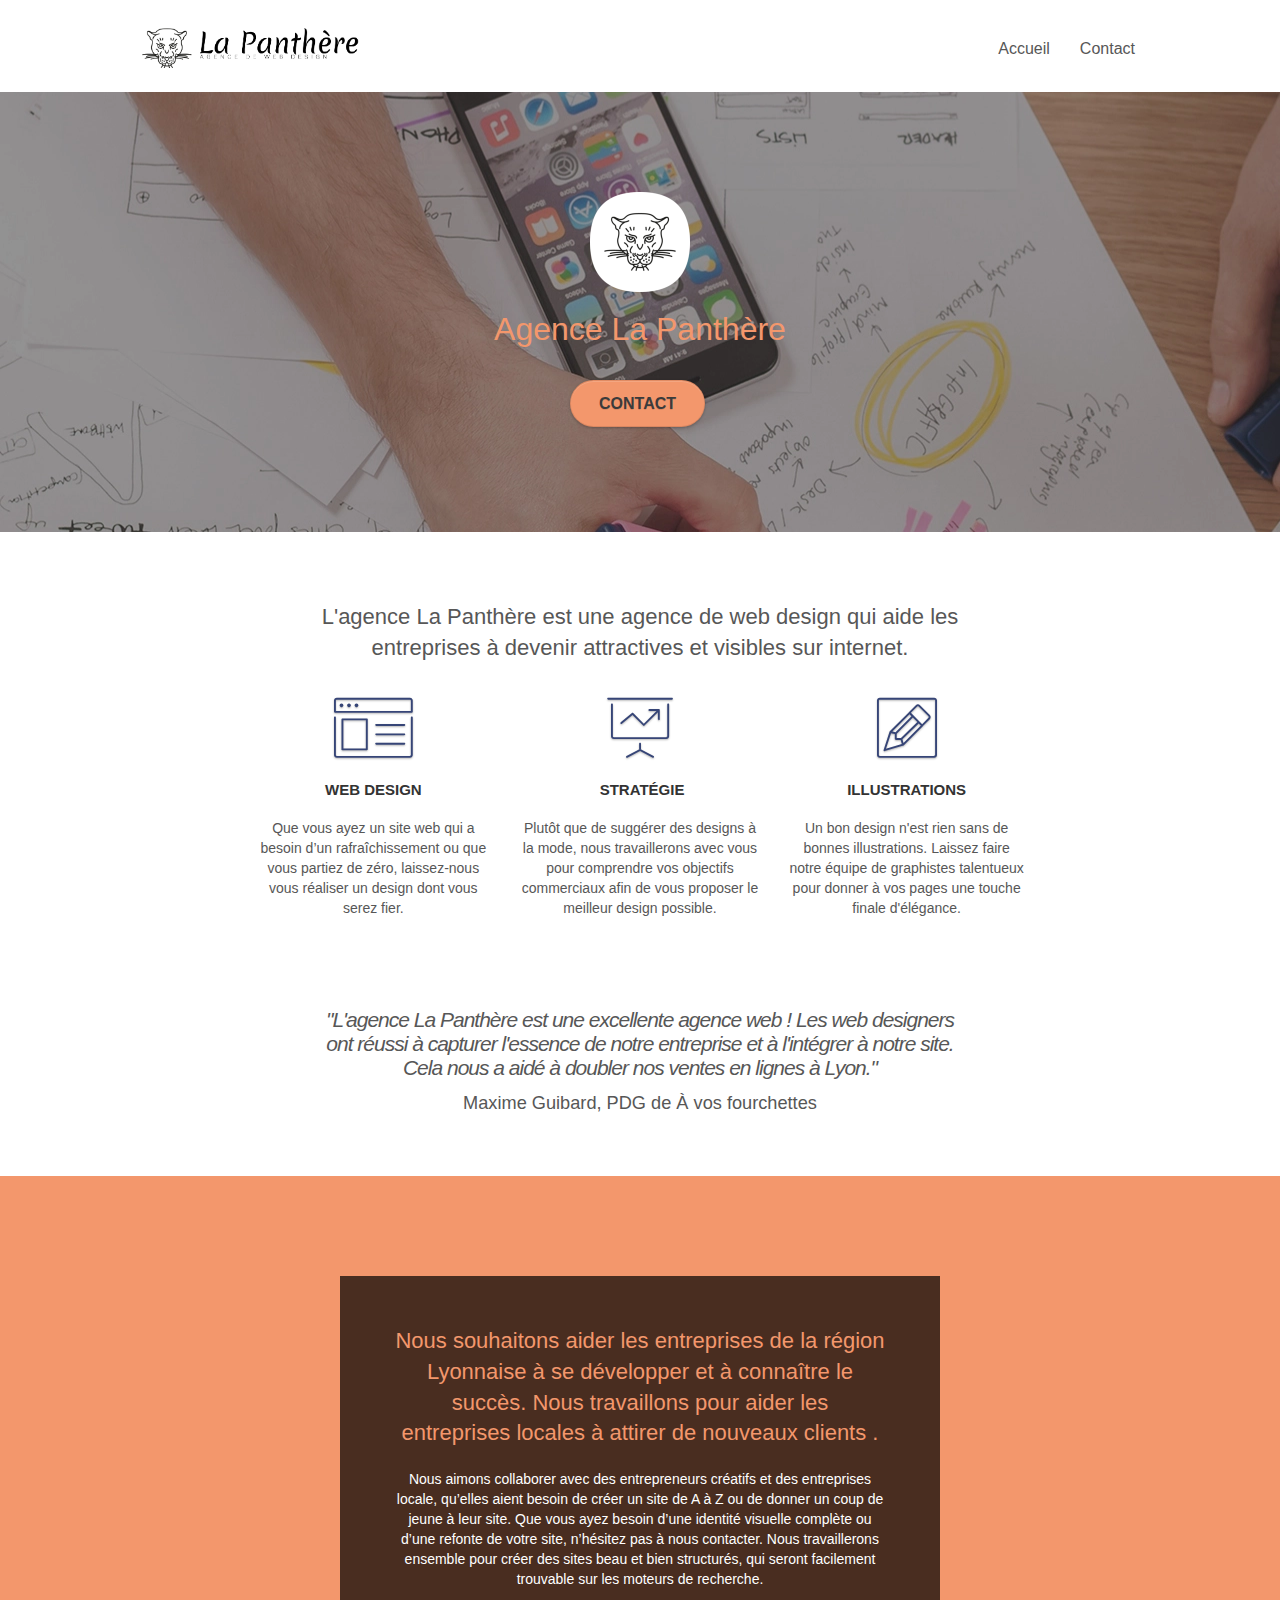
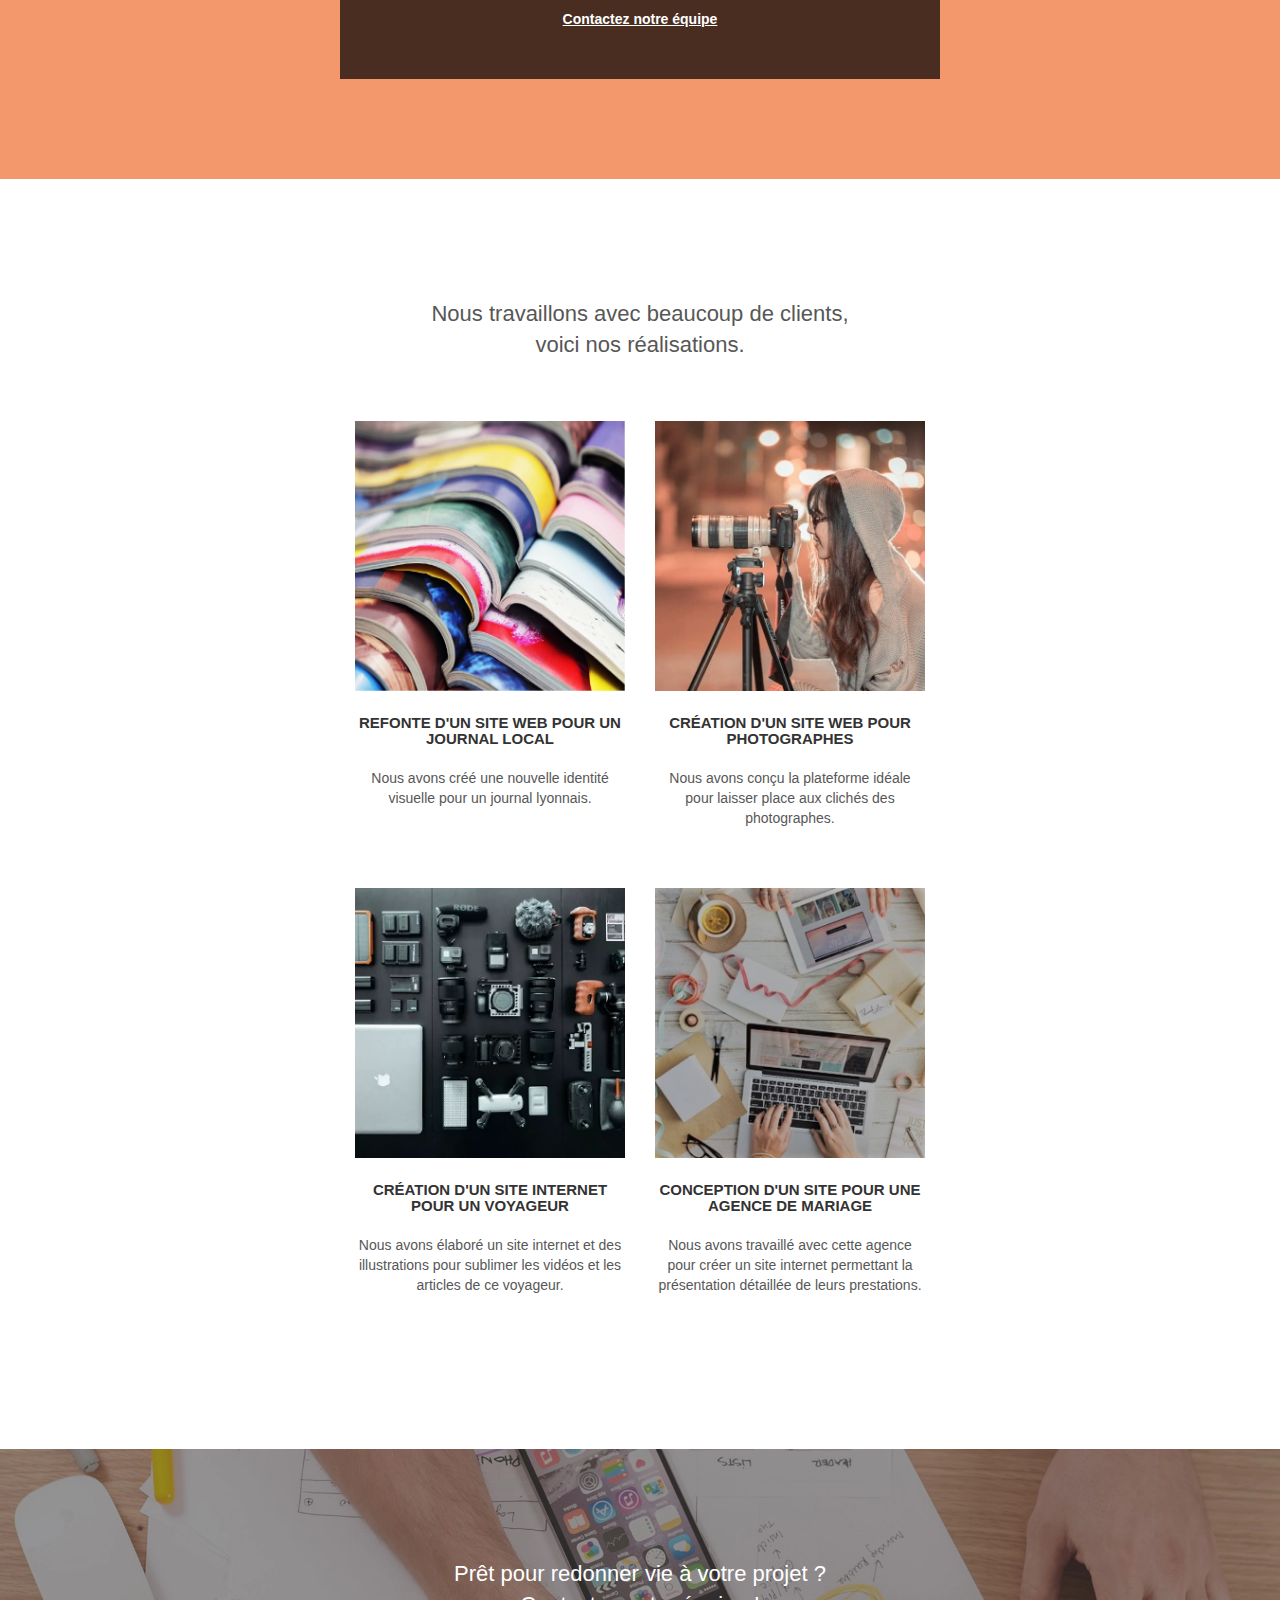
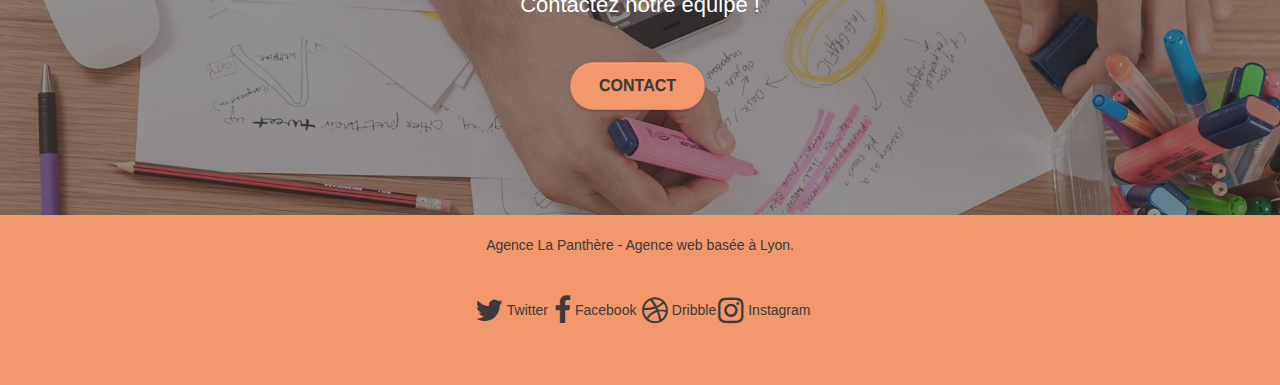
<file: index.html>
<!doctype html>
<html lang="fr">
<head>
	<meta charset="utf-8">
	<meta name="description" content="La Panthère est une entreprise de web design basée à Lyon. Nous créons des sites web professionnels et attrayants qui aident nos clients à atteindre leurs objectifs commerciaux. Nous proposons également des services de référencement naturel pour améliorer la visibilité de votre site sur les moteurs de recherche. Contactez-nous pour en savoir plus sur nos services de web design à Lyon.">
	<meta name="viewport" content="width=device-width, initial-scale=1.0, viewport-fit=cover">
	<link rel="shortcut icon" type="image/webp" href="img/favicon.ico">

	<link rel="stylesheet" type="text/css" href="css/bootstrap.min.css">
	<link rel="stylesheet" type="text/css" href="css/font-awesome.min.css">
	<link rel="stylesheet" type="text/css" href="css/et-line.min.css">
	<link rel="stylesheet" type="text/css" href="css/style.min.css">



	<title>La Panthère - Agence de web design</title>

    
<!-- Analytics -->
 
<!-- Analytics END -->
    
</head>
<body>
<!-- Principal conteneur -->
<div class="page-container">
    
<!-- bloc-0 -->
<header>
	<div class="bloc bgc-white l-bloc " id="bloc-0">
		<div class="container bloc-sm">

			<nav class="navbar row">
				<div class="navbar-header">
					<a class="navbar-brand" href="index.html"><img src="img/agence-la-panthere-monochrome.1.webp" alt="Logo la panthère, sous-titre agence de web design" height="40" /></a>
					<button id="nav-toggle" type="button" class="ui-navbar-toggle navbar-toggle" data-toggle="collapse" data-target=".navbar-1">
						<span class="sr-only">Toggle navigation</span><span class="icon-bar"></span><span class="icon-bar"></span><span class="icon-bar"></span>
					</button>
				</div>
				<div class="collapse navbar-collapse navbar-1 special-dropdown-nav">
					<ul class="site-navigation nav navbar-nav">
						<li>
							<a href="index.html" title="Retour à l'accueil du site">Accueil</a>
						</li>
						<li>
							<a href="contact.html" title="Vers la page de contact">Contact</a>
						</li>
					</ul>
				</div>
			</nav>
		</div>
	</div>
</header>
<!-- bloc-0 END -->

<!-- bloc-1-presentation -->
<main>
	<div class="bloc bgc-dark-slate-blue bg-banniere d-bloc bg-t-edge bloc-bg-texture b-parallax" id="bloc-1-hero">
		<div class="container bloc-lg">
			<div class="row tight-width-whitespace">
				<div class="col-sm-12">
					<img src="img/logo.1.webp" class="center-block image-resize-mode" width="100" alt="Logo simple La Panthère" />
					<h1 class="text-center hero-bloc-text tc-white ">
						Agence La Panthère
					</h1>
					<div class="text-center">
						<a href="contact.html" class="btn btn-lg btn-clean btn-rd cta-hero btn-atomic-tangerine" id="cta-hero">Contact</a>
					</div>
				</div>
			</div>
		</div>
	</div>
	<!-- bloc-1-presentation END -->

	<!-- bloc-2-services -->
	<div class="bloc bgc-white l-bloc" id="bloc-2-services">
		<div class="container bloc-md">
			<div class="row">
				<div class="col-sm-12 text-center">
					<h2>L'agence La Panthère est une agence de web design qui aide les <br> entreprises à devenir attractives et visibles sur internet.</h2>
				</div>
			</div>
			<div class="row voffset-lg med-width-whitespace">
				<div class="col-sm-4">
					<div class="text-center">
						<span class="et-icon-browser sm-shadow icon-dark-slate-blue icons icon-lg"></span>
					</div>
					<h3 class="mg-md text-center">
						Web design
					</h3>
					<p class="text-center ">
						Que vous ayez un site web qui a besoin d&rsquo;un rafraîchissement ou que vous partiez de zéro, laissez-nous vous réaliser un design dont vous serez fier.
					</p>
				</div>
				<div class="col-sm-4">
					<div class="text-center">
						<span class="et-icon-presentation sm-shadow icon-dark-slate-blue icons icon-lg"></span>
					</div>
					<h3 class="mg-md text-center">
						&nbsp;Stratégie
					</h3>
					<p class="text-center ">
						Plutôt que de suggérer des designs à la mode, nous travaillerons avec vous pour comprendre vos objectifs commerciaux afin de vous proposer le meilleur design possible.<br>
					</p>
				</div>
				<div class="col-sm-4">
					<div class="text-center">
						<span class="et-icon-edit sm-shadow icon-dark-slate-blue icons icon-lg"></span>
					</div>
					<h3 class="mg-md text-center">
						Illustrations
					</h3>
					<p class="text-center ">
						Un bon design n'est rien sans de bonnes illustrations. Laissez faire notre équipe de graphistes talentueux pour donner à vos pages une touche finale d'élégance.
					</p>
				</div>
			</div>
			<div class="row voffset-lg voffset">
				<div class="col-xs-12 col-md-8 col-md-offset-2 text-center">
					<p class="citation">"L'agence La Panthère est une excellente agence web ! Les web designers ont réussi à capturer l'essence de notre entreprise et à l'intégrer à notre site. Cela nous a aidé à doubler nos ventes en lignes à Lyon."</p>
					<p class="author">Maxime Guibard, PDG de À vos fourchettes</p>
				</div>
			</div>
		</div>
	</div>
	<!-- bloc-2-services END -->

	<!-- bloc-3-what-i-do -->
	<div class="bloc tc-white bgc-atomic-tangerine bg-presentation d-bloc bloc-bg-texture texture-paper b-parallax" id="bloc-3-what-i-do">
		<div class="container bloc-lg">
			<div class="row tight-width-whitespace black-background">
				<div class="col-sm-12">
					<h2 class="mg-md text-center tc-white">
						Nous souhaitons aider les entreprises de la région Lyonnaise à se développer et à connaître le succès. Nous travaillons pour aider les entreprises locales à attirer de nouveaux clients .<br>
					</h2>
					<p class="text-center white">
						Nous aimons collaborer avec des entrepreneurs créatifs et des entreprises locale, qu’elles aient besoin de créer un site de A à Z ou de donner un coup de jeune à leur site. Que vous ayez besoin d’une identité visuelle complète ou d’une refonte de votre site, n’hésitez pas à nous contacter. Nous travaillerons ensemble pour créer des sites beau et bien structurés, qui seront facilement trouvable sur les moteurs de recherche. <br><br><a class="ltc-white bold-link" href="contact.html">Contactez notre équipe</a><br>
					</p>
				</div>
			</div>
		</div>
	</div>
	<!-- bloc-3-what-i-do END -->

	<!-- bloc-4-portfolio -->
	<div class="bloc bgc-white bg-lines-h2-bg bg-repeat l-bloc" id="bloc-4-portfolio">
		<div class="container bloc-lg">
			<div class="row">
				<div class="col-sm-12 text-center">
					<h2>Nous travaillons avec beaucoup de clients,<br>voici nos réalisations.</h2>
				</div>
			</div>
			<div class="row tight-width-whitespace portfolio-row">
				<div class="col-sm-6">
					<a href="#" data-lightbox="img/1.1.webp" data-gallery-id="gallery-1" data-caption="Refonte d'un site web pour un journal local" data-frame="snapshot-lb"><img src="img/1.1.webp" loading="lazy" alt="Plusieurs journaux de couleurs differentes ouverts et empilés" class="img-responsive portfolio-thumb" /></a>
					<h3 class="mg-md text-center">
						Refonte d'un site web pour un journal local
					</h3>
					<p class="text-center">
						Nous avons créé une nouvelle identité visuelle pour un journal lyonnais.
					</p>
				</div>
				<div class="col-sm-6">
					<a href="#" data-lightbox="img/2.1.webp" data-gallery-id="gallery-1" data-caption="Création d'un site web pour photographes" data-frame="snapshot-lb"><img src="img/2.1.webp" loading="lazy" class="img-responsive portfolio-thumb" alt="Une photographe prend une photo à l'aide d'un trepied" /></a>
					<h3 class="mg-md text-center">
						Création d'un site web pour photographes
					</h3>
					<p class="text-center">
						Nous avons conçu la plateforme idéale pour laisser place aux clichés des photographes.
					</p>
				</div>
			</div>
			<div class="row tight-width-whitespace portfolio-row">
				<div class="col-sm-6">
					<a href="#" data-lightbox="img/3.1.webp" data-gallery-id="gallery-1" data-caption="Création d'un site internet pour un voyageur" data-frame="snapshot-lb"><img src="img/3.1.webp" loading="lazy" class="img-responsive portfolio-thumb" alt="De nombreux appareils photos, drones, ordinateurs et autres sont exposés"/></a>
					<h3 class="mg-md text-center">
						Création d'un site internet pour un voyageur
					</h3>
					<p class="text-center">
						Nous avons élaboré un site internet et des illustrations pour sublimer les vidéos et les articles de ce voyageur.
					</p>
				</div>
				<div class="col-sm-6">
					<a href="#" data-lightbox="img/4.1.webp" data-gallery-id="gallery-1" data-caption="Conception d'un site pour une agence de mariage" data-frame="snapshot-lb"><img src="img/4.1.webp" loading="lazy" class="img-responsive portfolio-thumb" alt="Deux personnes travaillent à la conception d'un site pour une agence de mariage grâce à un pc et une tablette" /></a>
					<h3 class="mg-md text-center">
						Conception d'un site pour une agence de mariage
					</h3>
					<p class="text-center">
						Nous avons travaillé avec cette agence pour créer un site internet permettant la présentation détaillée de leurs prestations.
					</p>
				</div>
			</div>
		</div>
	</div>
	<!-- bloc-4-portfolio END -->

	<!-- bloc-5-cta -->
	<div class="bloc bgc-dark-slate-blue bg-banniere d-bloc bloc-bg-texture texture-paper" id="bloc-5-cta">
		<div class="container bloc-lg">
			<div class="row">
				<h2 class="mg-md text-center ltc-white">
					Prêt pour redonner vie à votre projet ?<br>Contactez notre équipe !
				</h2>
				<div class="col-sm-12 text-center">
					<a href="contact.html" class="btn btn-atomic-tangerine btn-clean btn-rd btn-lg cta-hero">Contact</a>
				</div>
			</div>
		</div>
	</div>
</main>
<!-- bloc-5-cta END -->

<!-- Footer - bloc-8 -->
<footer>
	<div class="bloc bgc-atomic-tangerine d-bloc" id="bloc-8">
		<div class="container bloc-sm">
			<div class="row">
				<div class="col-sm-12">
					<p class="text-center">
						Agence La Panthère - Agence web basée à Lyon.
					</p>
					<div class="row row-no-gutters social">
						<div class="col-sm-3">
							<div class="text-center">
								<a class="social" href="https://twitter.com" title="Notre réseau social Twitter" target="_blank"><span class="fa fa-twitter icon-md"></span>Twitter</a>
							</div>
						</div>
						<div class="col-sm-3">
							<div class="text-center">
								<a class="social" href="https://facebook.com" title="Notre réseau social Facebook" target="_blank"><span class="fa fa-facebook icon-md"></span>Facebook</a>
							</div>
						</div>
						<div class="col-sm-3">
							<div class="text-center">
								<a class="social" href="https://dribbble.com/" title="Notre réseau social Dribble" target="_blank"><span class="fa fa-dribbble icon-md"></span>Dribble</a>
							</div>
						</div>
						<div class="col-sm-3">
							<div class="text-center">
								<a class="social" href="https://www.instagram.com/" title="Notre réseau social Instagram" target="_blank"><span class="fa fa-instagram icon-md"></span>Instagram</a>
							</div>
						</div>
					</div>
				</div>
			</div>
		</div>
	</div>
</footer>
<!-- Footer - bloc-8 END -->

</div>
<!-- Principal conteneur END -->
    
<!--moved js scripts to improve performances-->
<script src="./js/jquery-2.1.0.min.js" defer></script>
<script src="./js/bootstrap.min.js" defer></script>
<script src="./js/blocs.min.js" defer></script>
<script src="./js/jquery.touchSwipe.min.js" defer></script>

</body>
</html>
</file>
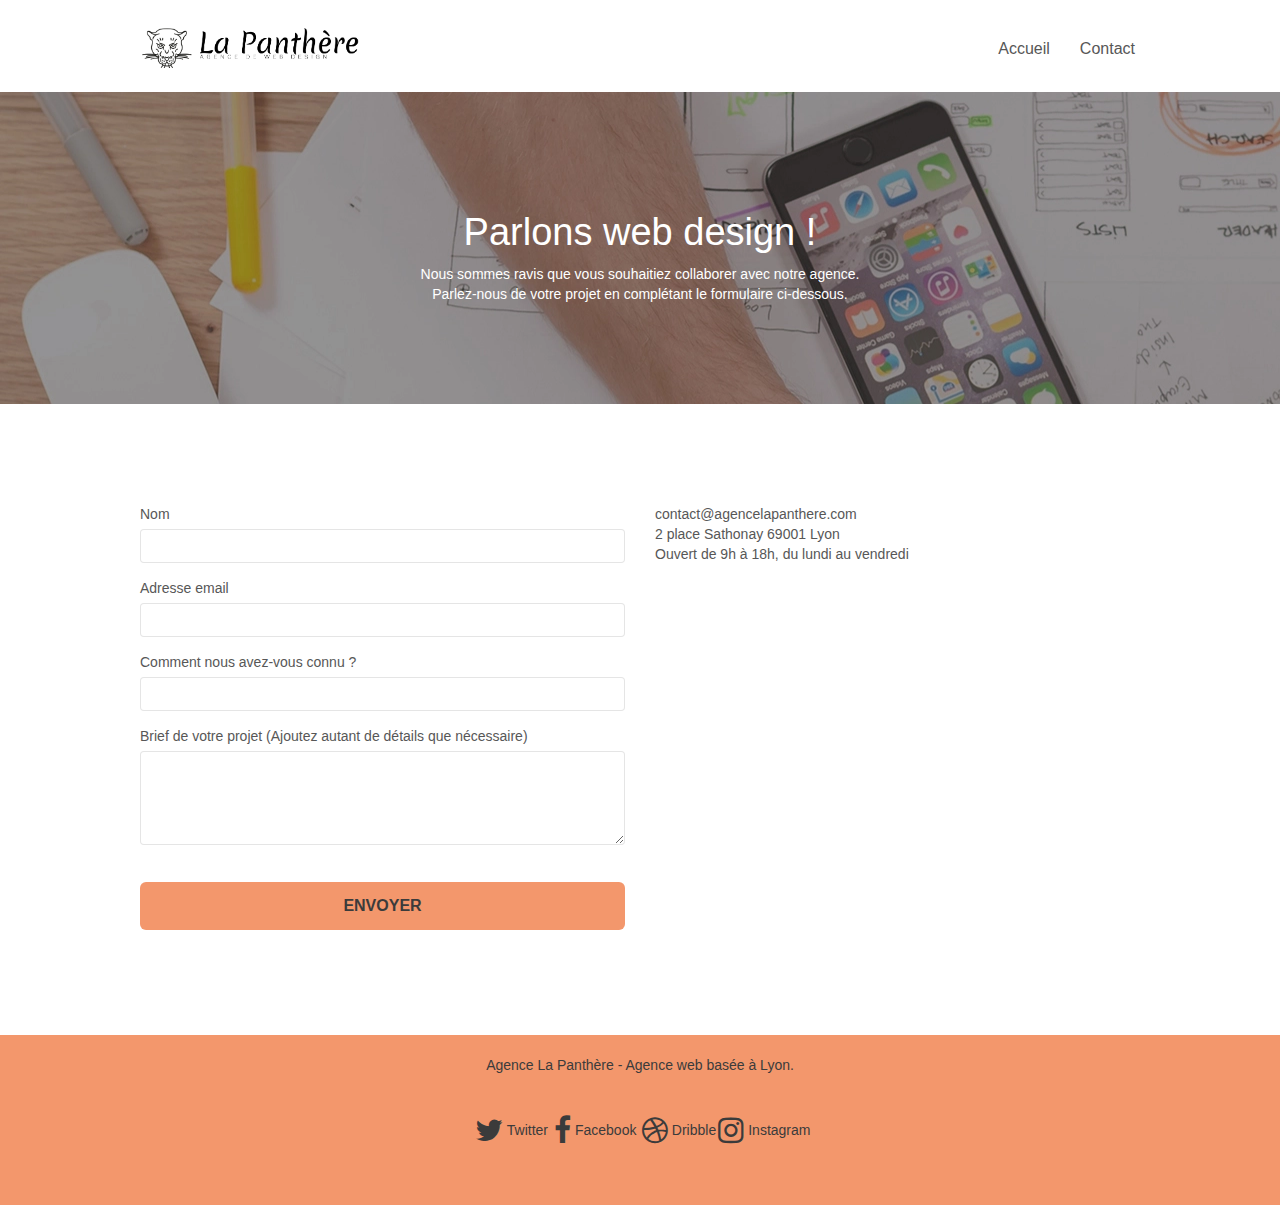
<file: contact.html>
<!doctype html>
<html lang="fr">
<head>
	<meta charset="utf-8">
	<meta name="description" content="La Panthère est une entreprise de web design basée à Lyon. Nous créons des sites web professionnels et attrayants qui aident nos clients à atteindre leurs objectifs commerciaux. Nous proposons également des services de référencement naturel pour améliorer la visibilité de votre site sur les moteurs de recherche. Contactez-nous pour en savoir plus sur nos services de web design à Lyon.">
	<meta name="viewport" content="width=device-width, initial-scale=1.0, viewport-fit=cover">
	<link rel="shortcut icon" type="image/webp" href="img/favicon.ico">

	<link rel="stylesheet" type="text/css" href="css/bootstrap.min.css">
	<link rel="stylesheet" type="text/css" href="css/font-awesome.min.css">
	<link rel="stylesheet" type="text/css" href="css/et-line.min.css">
	<link rel="stylesheet" type="text/css" href="css/style.min.css">

	<title>La Panthère - Contact</title>

    
<!-- Analytics -->
 
<!-- Analytics END -->
    
</head>
<body>
<!-- Principal conteneur -->
<div class="page-container">
    
<!-- bloc-0 -->
<header>
	<div class="bloc bgc-white l-bloc " id="bloc-0">
		<div class="container bloc-sm">
			<nav class="navbar row">
				<div class="navbar-header">
					<a class="navbar-brand" href="index.html"><img src="img/agence-la-panthere-monochrome.1.webp" alt="atlanta web design logo" height="40" /></a>
					<button id="nav-toggle" type="button" class="ui-navbar-toggle navbar-toggle" data-toggle="collapse" data-target=".navbar-1">
						<span class="sr-only">Toggle navigation</span><span class="icon-bar"></span><span class="icon-bar"></span><span class="icon-bar"></span>
					</button>
				</div>
				<div class="collapse navbar-collapse navbar-1 special-dropdown-nav">
					<ul class="site-navigation nav navbar-nav">
						<li>
							<a href="index.html" title="Vers la page d'accueil du site">Accueil</a>
						</li>
						<li>
							<a href="contact.html" title="Vers la page de contact du site">Contact</a>
						</li>
					</ul>
				</div>
			</nav>
		</div>
	</div>
</header>
<!-- bloc-0 END -->

<!-- bloc-6 -->
<main>
	<div class="bloc bg-banniere bg-repeat bgc-atomic-tangerine d-bloc bloc-bg-texture" id="bloc-6">
		<div class="container bloc-lg">
			<div class="row">
				<div class="col-sm-12">
					<h1 class="text-center ltc-white hero-bloc-text">
						Parlons web design !
					</h1>
					<p class="text-center ltc-white mg-lg tight-width-whitespace">
						Nous sommes ravis que vous souhaitiez collaborer avec notre agence.<br>
						Parlez-nous de votre projet en complétant le formulaire ci-dessous.
					</p>
				</div>
			</div>
		</div>
	</div>
	<!-- bloc-6 END -->

	<!-- bloc-7 -->
	<div class="bloc bgc-white l-bloc" id="bloc-7">
		<div class="container bloc-lg">
			<div class="row">
				<div class="col-sm-6">
					<form id="form_1" novalidate data-success-msg="Your message has been sent." data-fail-msg="Sorry it seems that our mail server is not responding, Sorry for the inconvenience!">
						<div class="form-group">
							<label>
								Nom
							</label>
							<input id="name" class="form-control" required title="Entrez votre nom" />
						</div>
						<div class="form-group">
							<label for="email">
								Adresse email
							</label>
							<input id="email" class="form-control" type="email" required title="Veuillez entrer votre adresse e-mail" />
						</div>
						<div class="form-group">
							<label for="input_504">
								Comment nous avez-vous connu ?
							</label>
							<input class="form-control" type="email" required id="input_504" title="Dites-nous comment vous nous avez connus"/>
						</div>
						<div class="form-group">
							<label for="message">
								Brief de votre projet (Ajoutez autant de détails que nécessaire)<br>
							</label><textarea id="message" class="form-control" rows="4" cols="50" required title="Veuillez entrer un bref de votre projet avec autant de détails que nécessaire"></textarea>
						</div> 
						<button class="bloc-button btn btn-lg btn-block cta-hero btn-atomic-tangerine" type="submit" title="Envoyer le formulaire">
							Envoyer
						</button>
					</form>
				</div>
				<div class="col-sm-6">
					<p>
						contact@agencelapanthere.com<br>2 place Sathonay 69001 Lyon<br>Ouvert de 9h à 18h, du lundi au vendredi<br>
					</p>
				</div>
			</div>
		</div>
	</div>
</main>
<!-- bloc-7 END -->

<!-- ScrollToTop Button -->
<a class="bloc-button btn btn-d scrollToTop" onclick="scrollToTarget('1')"><span class="fa fa-chevron-up"></span></a>
<!-- ScrollToTop Button END-->


<!-- Footer - bloc-8 -->
<footer>
	<div class="bloc bgc-atomic-tangerine d-bloc" id="bloc-8">
		<div class="container bloc-sm">
			<div class="row">
				<div class="col-sm-12">
					<p class="text-center">
						Agence La Panthère - Agence web basée à Lyon.<br>
					</p>
					<div class="row row-no-gutters social">
						<div class="col-sm-3">
							<div class="text-center">
								<a class="social" href="https://twitter.com" aria-label="twitter" title="vers notre twitter"><span class="fa fa-twitter icon-md"></span>Twitter</a>
							</div>
						</div>
						<div class="col-sm-3">
							<div class="text-center">
								<a class="social" href="https://www.facebook.com" aria-label="facebook" title="vers notre facebook"><span class="fa fa-facebook icon-md"></span>Facebook</a>
							</div>
						</div>
						<div class="col-sm-3">
							<div class="text-center ">
								<a class="social" href="https://dribbble.com" aria-label="dribbble" title="vers notre dribbble"><span class="fa fa-dribbble icon-md"></span>Dribble</a>
							</div>
						</div>
						<div class="col-sm-3">
							<div class="text-center ">
								<a class="social" href="https://www.instagram.com" aria-label="instagram" title="vers notre instagram"><span class="fa fa-instagram icon-md"></span>Instagram</a>
							</div>
						</div>
					</div>
				</div>
			</div>
		</div>
	</div>
</footer>
<!-- Footer - bloc-8 END -->

</div>
<!-- Principal conteneur END -->
    
<!-- scrips js delayed -->
<script src="./js/jquery-2.1.0.min.js" defer></script>
<script src="./js/bootstrap.min.js" defer></script>
<script src="./js/blocs.min.js" defer></script>
<script src="./js/jqBootstrapValidation.min.js" defer></script>
<script src="./js/formHandler.min.js" defer></script>

</body>
</html>
</file>
<file: css/style.min.css>
.d-bloc .navbar-toggle .icon-bar,body{background:#fff}.bloc .container,.row.row-no-gutters>[class*=" col-"],.row.row-no-gutters>[class^=col-]{padding-right:0;padding-left:0}.nav-center .navbar-brand img,body{margin:0}.nav-invert .navbar .nav,.nav>li{float:left}a,button{outline:0!important}.scrollToTop,a,button{transition:.3s ease-in-out}.text-center,a[data-lightbox]{text-align:center}body{padding:0;overflow-x:hidden;-webkit-font-smoothing:antialiased;-moz-osx-font-smoothing:grayscale}a:hover{text-decoration:none;cursor:pointer}#page-loading-blocs-notifaction{position:fixed;top:0;bottom:0;width:100%;z-index:100000;background:url("img/pageload-spinner.gif") center center no-repeat #fff}.bloc{width:100%;clear:both;background:50% 50%/cover no-repeat;padding:0 50px;-webkit-background-size:cover;-moz-background-size:cover;-o-background-size:cover;position:relative}.bloc-lg{padding:100px 50px}.bloc-md{padding:50px}.bloc-sm{padding:20px 50px}.bg-b-edge,.bg-bl-edge,.bg-br-edge,.bg-center,.bg-l-edge,.bg-r-edge,.bg-repeat,.bg-t-edge,.bg-tl-edge,.bg-tr-edge{-webkit-background-size:auto!important;-moz-background-size:auto!important;-o-background-size:auto!important;background-size:auto!important}.bg-repeat,.nav>li a:focus,.nav>li a:hover{background:0 0}.bg-t-edge{background:top no-repeat}.bloc-bg-texture::before{content:"";background-size:2px 2px;position:absolute;top:0;bottom:0;left:0;right:0}.nav>li>.dropdown a,.navbar-toggle:hover{background:0 0!important}.b-parallax{background-attachment:fixed}.d-bloc{color:rgba(255,255,255,.7)}.d-bloc button:hover{color:rgba(255,255,255,.9)}.d-bloc .icon-round,.d-bloc .icon-rounded,.d-bloc .icon-semi-rounded-a,.d-bloc .icon-semi-rounded-b,.d-bloc .icon-square{border-color:rgba(255,255,255,.9)}.d-bloc .divider-h span{border-color:rgba(255,255,255,.2)}.d-bloc .a-btn,.d-bloc .navbar a,.d-bloc .navbar-brand,.d-bloc a .icon-lg,.d-bloc a .icon-md,.d-bloc a .icon-sm,.d-bloc a .icon-xl,.d-bloc h1 a,.d-bloc h2 a,.d-bloc h3 a,.d-bloc h4 a,.d-bloc h5 a,.d-bloc h6 a,.d-bloc p a{color:rgba(255,255,255,.6)}.d-bloc .a-btn:hover,.d-bloc .navbar a:hover,.d-bloc .navbar-brand:hover,.d-bloc a:hover .icon-lg,.d-bloc a:hover .icon-md,.d-bloc a:hover .icon-sm,.d-bloc a:hover .icon-xl,.d-bloc h1 a:hover,.d-bloc h2 a:hover,.d-bloc h3 a:hover,.d-bloc h4 a:hover,.d-bloc h5 a:hover,.d-bloc h6 a:hover,.d-bloc p a:hover{color:#fff}.d-bloc .btn-wire,.d-bloc .btn-wire:hover{color:#fff;border-color:#fff}.d-bloc .panel icon,.l-bloc .icon-round,.l-bloc .icon-rounded,.l-bloc .icon-semi-rounded-a,.l-bloc .icon-semi-rounded-b,.l-bloc .icon-square{border-color:rgba(0,0,0,.7)}.d-bloc .panel,.l-bloc{color:rgba(0,0,0,.5)}.d-bloc .panel button:hover,.l-bloc button:hover{color:rgba(0,0,0,.7)}.d-bloc .panel .divider-h span,.l-bloc .divider-h span{border-color:rgba(0,0,0,.1)}.d-bloc .panel .a-btn,.l-bloc .a-btn,.l-bloc .navbar a,.l-bloc .navbar-brand,.l-bloc .navbar-toggle .icon-bar,.l-bloc a .icon-lg,.l-bloc a .icon-md,.l-bloc a .icon-sm,.l-bloc a .icon-xl,.l-bloc h1 a,.l-bloc h2 a,.l-bloc h3 a,.l-bloc h4 a,.l-bloc h5 a,.l-bloc h6 a,.l-bloc p a{color:rgba(0,0,0,.6)}.d-bloc .panel .a-btn:hover,.l-bloc .a-btn:hover,.l-bloc .navbar a:hover,.l-bloc .navbar-brand:hover,.l-bloc a:hover .icon-lg,.l-bloc a:hover .icon-md,.l-bloc a:hover .icon-sm,.l-bloc a:hover .icon-xl,.l-bloc h1 a:hover,.l-bloc h2 a:hover,.l-bloc h3 a:hover,.l-bloc h4 a:hover,.l-bloc h5 a:hover,.l-bloc h6 a:hover,.l-bloc p a:hover{color:#000}.d-bloc .panel .btn-wire,.d-bloc .panel .btn-wire:hover,.l-bloc .btn-wire,.l-bloc .btn-wire:hover{color:rgba(0,0,0,.7);border-color:rgba(0,0,0,.3)}.voffset{margin-top:30px}.voffset-lg{margin-top:80px}.row-no-gutters{margin-right:0;margin-left:0}#bloc-1-hero h1{font-size:32px}.navbar{margin-bottom:0;z-index:1}.navbar-brand{height:auto;padding:3px 15px;font-size:25px;font-weight:600;line-height:44px}.navbar-brand img{max-height:200px;margin:0 5px 0 0;display:inline}.navbar-brand img[src$=svg]{min-width:100px}.navbar .nav{padding-top:2px;margin-right:-16px;float:right;z-index:1}.nav>li{margin-top:4px;font-size:16px}.navbar-nav .open .dropdown-menu>li>a{text-align:inherit}.navbar-toggle{margin:10px 10px 0 0;border:0}.mg-lg,.mg-md{margin-top:10px}.navbar-toggle .icon-bar{background-color:rgba(0,0,0,.5);width:26px}.nav-invert .navbar-brand,.nav-invert .navbar-header{float:right;position:relative;z-index:2}.citation{font-style:italic;font-size:1.5em;letter-spacing:-1px;line-height:24px}.author{font-size:1.3em}.col-sm-12{width:100%;place-items:center}footer .social,footer .social .icon-md,footer p{color:#3b3b3b!important;justify-content:center}.ltc-atomic-tangerine,.nav>li a:hover,.tc-white{color:#f3976c!important}@media (min-width:768px){.site-navigation{position:absolute;top:50%;right:20px;transform:translate(0,-50%);-webkit-transform:translateY(-50%)}.nav>li .dropdown-menu a,.nav>li .dropdown-menu a:hover{color:#484848}.nav-invert .site-navigation{left:0;right:0}.nav-center{text-align:center}.nav-center .navbar-header{width:100%}.nav-center .nav>li,.nav-center .navbar-brand,.nav-center .navbar-header{float:none;display:inline-block}.nav-center .site-navigation{position:relative;width:100%;right:0;margin-right:0;margin-top:20px}.nav-center.mini-nav .navbar-toggle{float:none;margin:10px auto 0}}.nav>li>.dropdown a{display:block;padding:14px 15px}nav .caret{margin:0 5px}.dropdown-menu .dropdown-menu{top:-8px;left:100%}.dropdown-menu .dropmenu-flow-right{top:100%;left:0;margin-left:-1px;border-top-left-radius:0;border-top-right-radius:0}.dropdown-menu .dropdown span{border:4px solid #000;border-top-color:transparent;border-right-color:transparent;border-bottom-color:transparent;margin:6px -5px 0 0!important;float:right}.mg-md{margin-bottom:20px}.mg-lg{margin-bottom:40px}.btn{margin:0 5px 5px 0}.btn.pull-right{margin:0 0 5px 5px}.btn-d,.btn-d:focus,.btn-d:hover{color:#fff;background:rgba(0,0,0,.3)}.close-lightbox,.lightbox-caption,.next-lightbox,.prev-lightbox{background:rgba(0,0,0,.5);position:absolute}.btn-rd{border-radius:40px}.btn-clean{border:1px solid rgba(0,0,0,.08);border-bottom-color:rgba(0,0,0,.1);text-shadow:0 1px 0 rgba(0,0,1,.1);box-shadow:0 1px 3px rgba(0,0,1,.25),inset 0 1px 0 0 rgba(255,255,255,.15)}.icon-md{font-size:30px!important}.icon-lg{font-size:60px!important}.showScrollTop,p{font-size:14px}.sm-shadow{text-shadow:0 1px 2px rgba(0,0,0,.3)}.panel-sq,.panel-sq .panel-footer,.panel-sq .panel-heading{border-radius:0}.panel-rd{border-radius:30px}.panel-rd .panel-heading{border-radius:29px 29px 0 0}.panel-rd .panel-footer{border-radius:0 0 29px 29px}.form-control{border-color:rgba(0,0,0,.1);box-shadow:none}.scrollToTop{width:40px;height:40px;position:fixed;bottom:20px;right:20px;opacity:0;z-index:500}.scrollToTop span{margin-top:6px}.showScrollTop{opacity:1}a[data-lightbox]{position:relative;display:block}a[data-lightbox]:hover::before{content:"+";font-family:HelveticaNeue-Light,"Helvetica Neue Light","Helvetica Neue",Helvetica,Arial;font-size:32px;width:50px;height:50px;margin-left:-25px;border-radius:50%;background:rgba(0,0,0,.6);color:#fff;font-weight:100;z-index:1;position:absolute;top:50%;transform:translateY(-50%);-webkit-transform:translateY(-50%)}a[data-lightbox]:hover img{opacity:.6;-webkit-animation-fill-mode:none;animation-fill-mode:none}#lightbox-modal{display:flex;align-items:center}#lightbox-modal .modal-dialog{width:90%;max-width:900px;margin:0 auto}#lightbox-modal .modal-dialog img{max-height:90vh;margin:0 auto}.lightbox-caption{padding:20px;color:#fff;left:15px;right:15px;bottom:5px}.close-lightbox{color:#fff;font-size:30px;top:20px;right:20px;z-index:20;border:none;line-height:30px;padding:0 9px 5px;opacity:.3}.close-lightbox:hover,.next-lightbox:hover,.prev-lightbox:hover{opacity:1;color:#fff}.next-lightbox,.prev-lightbox{font-size:20px;color:rgba(255,255,255,.9);transition:.2s ease-in-out;top:45%;z-index:1;opacity:.4}.next-lightbox{padding:6px 8px 1px 13px;right:25px}.prev-lightbox{padding:6px 13px 1px 10px;left:25px}.snapshot-lb .modal-body{padding-bottom:45px}.snapshot-lb .lightbox-caption{padding:0;color:rgba(0,0,0,.5);background:0 0}.btn,a,h1,h2,h3,h4,h5,h6,label,p{font-family:helvetica;font-weight:400;color:#575757!important}h1,h3,h4{color:#333!important}.container{max-width:1000px}.hero-bloc-text{font-size:38px}.hero-bloc-text-sub{font-size:36px}.statement-bloc-text{line-height:26px;font-style:italic;font-size:20px;text-align:center;font-weight:lighter;max-width:520px;margin:auto}.cta-hero,h3{text-transform:uppercase;font-weight:700}.tight-width-whitespace{max-width:600px;margin:auto}.h1{font-size:20px;font-family:"Open Sans"}.cta-hero{margin-top:22px;color:#fff!important;padding:12px 28px;font-size:16px}.social{max-width:400px;margin:20px auto;display:flex;align-items:center;color:#3b3b3b!important;gap:4px}h2{font-size:22px;line-height:1.4em}h3{font-size:15px}.med-width-whitespace{max-width:800px;margin:auto;box-shadow:0 0 0 #000}.icons{margin-bottom:14px;margin-top:24px}.ltc-white,.white{color:#fff!important}.portfolio-thumb{margin-bottom:24px}.portfolio-row{margin-bottom:44px;margin-top:50px}.avatar{box-shadow:0 4px 9px rgba(0,0,0,.3)}.black-background{background-color:rgba(0,0,0,.7);padding:40px}.bold-link{font-weight:900;text-decoration:underline!important}.bgc-white{background-color:#fff}.bgc-dark-slate-blue{background-color:#364577}.bgc-atomic-tangerine{background-color:#f3976c}.btn-atomic-tangerine{background:#f3976c;color:#3b3b3b!important}.btn-atomic-tangerine:hover{background:#c27956!important;color:#0b1c34!important}.ltc-white:hover{color:#ccc!important}.ltc-atomic-tangerine:hover{color:#c27956!important}.icon-dark-slate-blue{color:#364577!important;border-color:#364577!important}.bg-banniere,.bg-dots-bg{background-image:url("../img/agence-la-panthere.webp")}.bg-presentation{background-image:url("../img/image-de-presentation.webp")}@media (max-width:1024px){.bloc{padding-left:20px;padding-right:20px}.bloc-tile-2.full-width-bloc .container,.bloc-tile-3.full-width-bloc .container,.bloc-tile-4.full-width-bloc .container,.bloc.full-width-bloc{padding-left:0;padding-right:0}}@media (max-width:992px) and (min-width:768px){.navbar .nav{max-width:80%}.nav-center.navbar .nav{max-width:100%}}@media only screen and (min-width:768px) and (max-width:1024px) and (orientation:landscape){.b-parallax{background-attachment:scroll}}@media only screen and (min-width:1024px) and (max-width:1366px) and (-webkit-min-device-pixel-ratio:1.5){.b-parallax{background-attachment:scroll}}@media (max-width:991px){.container{width:100%}.b-parallax{background-attachment:scroll}#hero-bloc,.page-container{overflow-x:hidden;position:relative}.bloc{padding-left:20px;padding-right:20px}.bloc-group,.bloc-group .bloc{display:block;width:100%}.bloc-fill-screen .fill-bloc-bottom-edge,.bloc-fill-screen .fill-bloc-top-edge{padding:0 20px;padding-left:0;padding-right:0}}@media (max-width:400px){.bloc{padding-left:0;padding-right:0}}@media (max-width:767px){.page-container{overflow-x:hidden;position:relative}#disqus_thread,h1,h2,h3,h4,h5,h6,p{padding-left:10px!important;padding-right:10px!important}.b-parallax{background-attachment:scroll}.navbar .nav{padding-top:0;border-top:1px solid rgba(0,0,0,.2);float:none!important}.navbar.row{margin-left:0;margin-right:0}.site-navigation{position:inherit;transform:none;-webkit-transform:none;-ms-transform:none}.nav>li{margin-top:0;border-bottom:1px solid rgba(0,0,0,.1);background:rgba(0,0,0,.05);text-align:left;padding-left:15px;width:100%}.nav>li:hover{background:rgba(0,0,0,.08)}.dropdown .dropdown a .caret{float:none;margin:5px 0 0 10px!important;border:4px solid #000;border-bottom-color:transparent;border-right-color:transparent;border-left-color:transparent}#hero-bloc .navbar .nav{background:rgba(0,0,0,.8)}#hero-bloc .navbar .nav a{color:rgba(255,255,255,.6)}.hero{padding:50px 0}.hero-nav{left:-1px;right:-1px}.navbar-collapse{padding:0;overflow-x:hidden;-webkit-box-shadow:none;box-shadow:none}.navbar-brand img{max-height:40px;width:auto}.nav-invert .navbar-header{float:none;width:100%}.nav-invert .navbar-toggle{float:left;margin-left:10px}.bloc,.bloc-fill-screen .fill-bloc-bottom-edge,.bloc-fill-screen .fill-bloc-top-edge,.bloc-md,.bloc-sm,.bloc-tile-2 .container,.bloc-tile-3 .container,.bloc-tile-4 .container{padding-left:0;padding-right:0}.bloc-lg,.bloc-xl,.bloc-xxl{padding:40px 0}.a-block{padding:0 10px}.btn-dwn{display:none}.voffset{margin-top:5px}.voffset-md{margin-top:20px}.voffset-lg{margin-top:30px}form{padding:5px}.close-lightbox{display:inline-block}.blocsapp-device-iphone5{background-size:216px 425px;padding-top:60px;width:216px;height:425px}.blocsapp-device-iphone5 img{width:180px;height:320px}.bloc-mob-center-text{text-align:center}}
</file>
